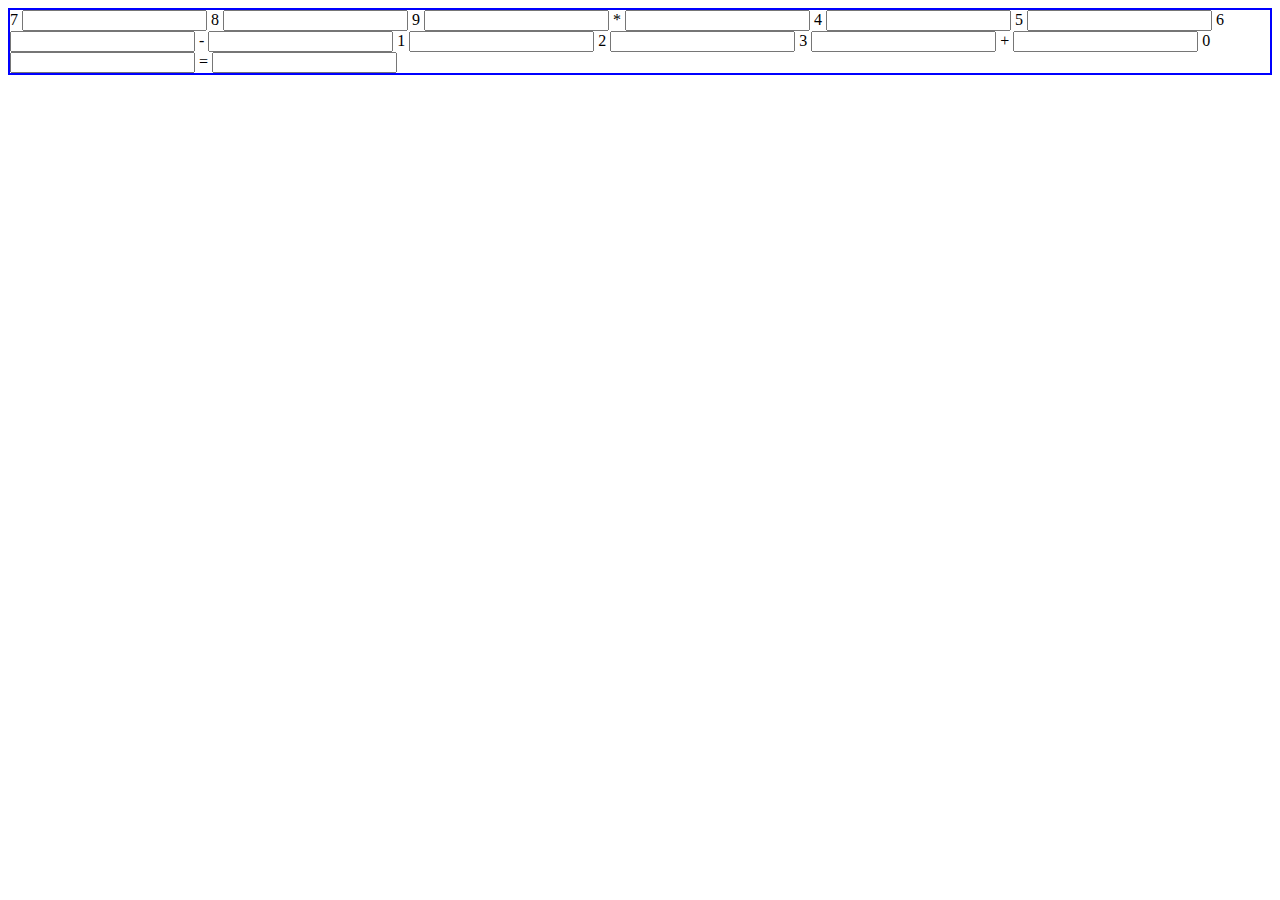
<file: week2/index.html>
<!DOCTYPE html>
<html lang="en">
<head>
    <meta charset="UTF-8">
    <meta name="viewport" content="width=device-width, initial-scale=1.0">
    <title>Document</title>
</head>
<body>
  <form action="" style="border: 2px ,solid,blue">
    <label for="">7</label>
    <input type="" >
    <label for="">8</label>
    <input type="number">
    <label for="">9</label>
    <input type="number">
    <label for="">*</label>
    <input type="">
    <label for="">4</label>
    <input type="number">
    <label for="">5</label>
    <input type="number">
    <label for="">6</label>
    <input type="number">
    <label for="">-</label>
    <input type="">
    <label for="">1</label>
    <input type="number">
    <label for="">2</label>
    <input type="number">
    <label for="">3</label>
    <input type="number">
    <label for="">+</label>
    <input type="">
    <label for="">0</label>
    <input type="number">
    <label for="">=</label>
    <input type="">

  </form>
    








    <script src=></script>
</body>
</html>
</file>
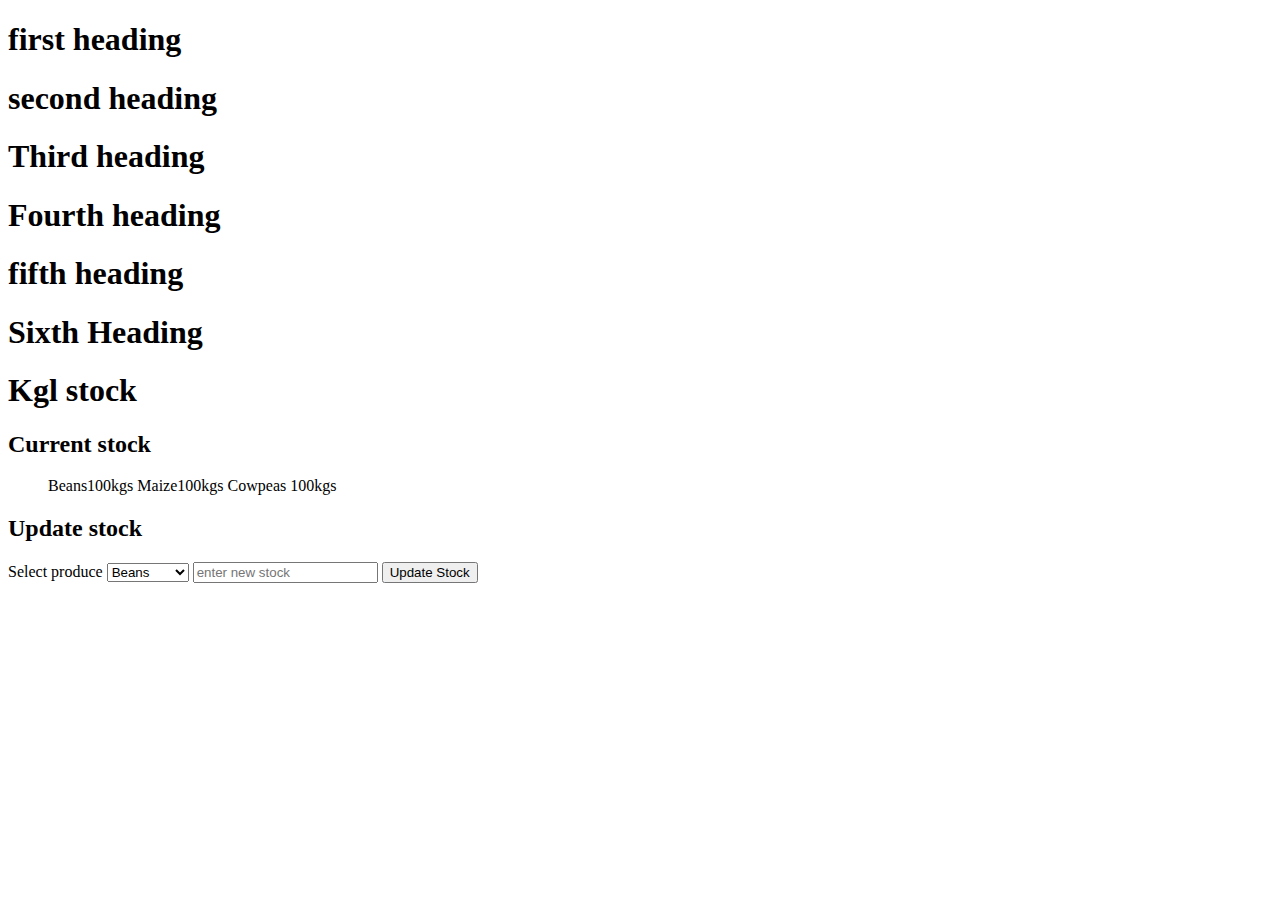
<file: week3/index.html>
<!DOCTYPE html>
<html lang="en">
<head>
    <meta charset="UTF-8">
    <meta name="viewport" content="width=device-width, initial-scale=1.0">
    <title>document</title>
</head>
<body>
    <h1 id="first-heading" class="heading">first heading</h1>
    <h1  class="heading"id="second-heading">second heading</h1>
    <h1 class="heading"id="third-heading">Third heading</h1>
    <h1 class="heading"id="fourth-heading">Fourth heading</h1>
    <h1 class="heading"id="fifth-heading">fifth heading</h1>
    <h1></h1>

    <h1>Kgl stock</h1>
    <h2>Current stock</h2>
    <ul>
        <l1 id="">Beans<span>100kgs</span></l1>
        <l1>Maize<span>100kgs</span></l1>
        <l1>Cowpeas <span>100kgs</span></l1>
        
    </ul>
    <h2>Update stock</h2>
    <label for="">Select produce</label>
    <select name="" id="produce">
        <option value="beans">Beans</option>
        <option value="maize">Maize</option>
        <option value="cowPeas">Cow peas</option>

    </select>
    <input type="" placeholder="enter new stock">
    <button>Update Stock</button>
    <script src="./Dom/dom.js"></script>
</body>
</html>
</file>
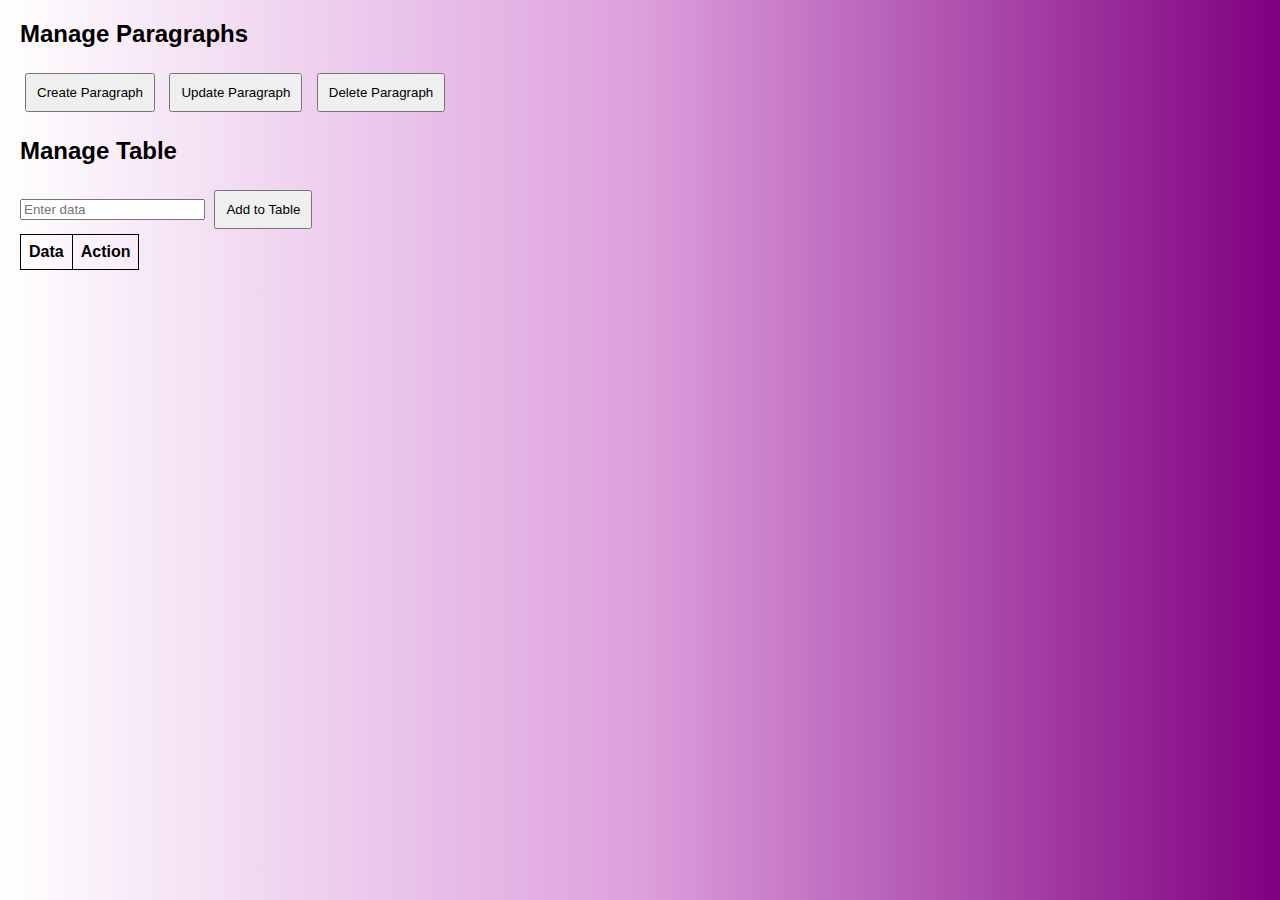
<file: exercises/crudexercise.html>
<!DOCTYPE html>
<html lang="en">
<head>
    <meta charset="UTF-8">
    <meta name="viewport" content="width=device-width, initial-scale=1.0">
    <title>CRUD with Paragraphs and Table</title>
    <style>
        body {
            font-family: Arial, sans-serif;
            margin: 20px;
            background:linear-gradient(to left,purple,plum,white);
            background-size: cover;
        }
        .container {
            margin-bottom: 20px;
        }
        button {
            margin: 5px;
            padding: 10px;
            cursor: pointer;
        }
        table, th, td {
            border: 1px solid black;
            border-collapse: collapse;
            padding: 8px;
        }
        
        
    </style>
</head>
<body>
    <div class="container">
        <h2>Manage Paragraphs</h2>
        <button onclick="createParagraph()">Create Paragraph</button>
        <button onclick="updateParagraph()">Update Paragraph</button>
        <button onclick="deleteParagraph()">Delete Paragraph</button>
        <div id="paragraph-container"></div>
    </div>

    <div class="container">
        <h2>Manage Table</h2>
        <input type="text" id="tableInput" placeholder="Enter data">
        <button onclick="addToTable()">Add to Table</button>
        <table id="dataTable">
            <thead>
                <tr>
                    <th>Data</th>
                    <th>Action</th>
                </tr>
            </thead>
            <tbody></tbody>
        </table>
    </div>

    <script>
        function createParagraph() {
            let para = document.createElement("p");
            para.textContent = "Hope makes no sense till hope becomes flesh";
            para.style.color="Brown"
            para.onclick = function() { editParagraph(this); };
            document.getElementById("paragraph-container").appendChild(para);
        }

        function updateParagraph() {
            let paragraphs = document.querySelectorAll("#paragraph-container p");
            if (paragraphs.length > 0) {
                paragraphs[paragraphs.length - 1].textContent = "Updated Paragraph";
            } else {
                alert("No paragraph to update");
            }
        }

        function deleteParagraph() {
            let paragraphs = document.querySelectorAll("#paragraph-container p");
            if (paragraphs.length > 0) {
                paragraphs[paragraphs.length - 1].remove();
            } else {
                alert("No paragraph to delete");
            }
        }

        function editParagraph(para) {
            let newText = prompt("Edit paragraph text:", para.textContent);
            if (newText !== null) {
                para.textContent = newText;
            }
        }

        function addToTable() {
            let input = document.getElementById("tableInput").value;
            if (input.trim() === "") {
                alert("Enter some data");
                return;
            }
            let table = document.getElementById("dataTable").getElementsByTagName('tbody')[0];
            let row = table.insertRow();
            let cell1 = row.insertCell(0);
            let cell2 = row.insertCell(1);
            
            cell1.textContent = input;
            cell2.innerHTML = '<button onclick="deleteRow(this)">Delete</button>';
            
            document.getElementById("tableInput").value = "";
        }

        function deleteRow(btn) {
            let row = btn.parentNode.parentNode;
            row.parentNode.removeChild(row);
        }
    </script>
</body>
</html>
</file>
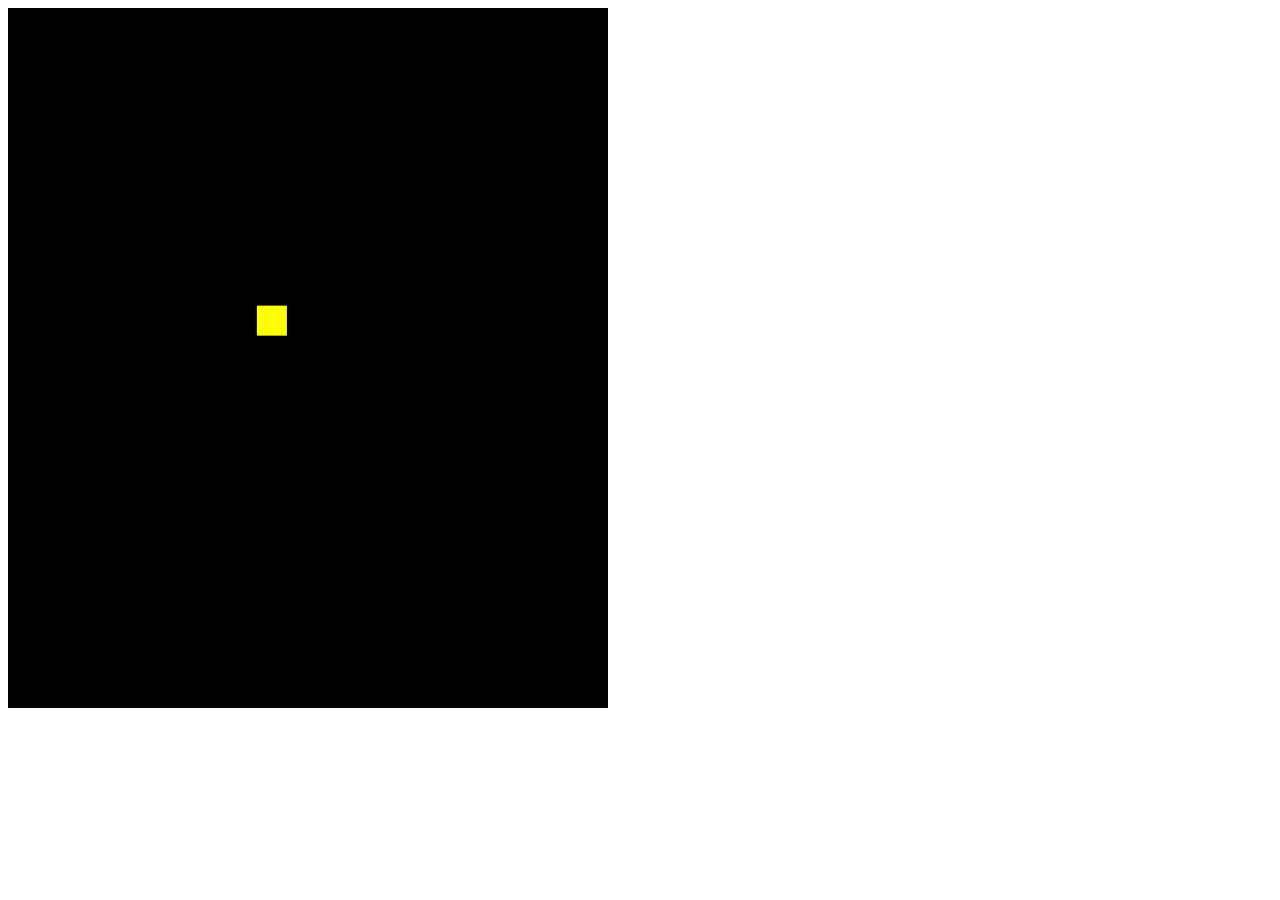
<file: exercises/htmlCanvas.html>
<!DOCTYPE html>
<html>

<head>
    <meta charset="UTF-8">
    <title>Bouncy rect</title>
    <style></style>
</head>

<body>
    <canvas id="gameCanvas" width="600" height="700"></canvas>
    <script>
        // declare variables
        const FPS = 30;//frames/second
        var bs = 30;//ball size
        var bx, by;//ball x & y location to move the ball accross the screen
        var xv, yv;// velocity of the ball how fast the ball shall move
        var canvas, context;//canvas variable
        
        // load canvas
        canvas = document.getElementById("gameCanvas");
        context = canvas.getContext("2d");

        // set up interval (game loop)
        setInterval(update, 1000 / FPS);//calls something every amount set of time 
        
        // ball starting position
        bx = canvas.width / 2;
        by = canvas.height / 2;
        
        // random ball starting speed (between 25 and 100 pps)
        xv = Math.floor(Math.random() * 76 + 25) / FPS;
        yv = Math.floor(Math.random() * 76 + 25) / FPS;
        
        // random ball direction 
        if (Math.floor(Math.random() * 2) == 0) {
            xv = -xv;//meaning it will be going to the other direction of xv 
        }
        if (Math.floor(Math.random() * 2) == 0) {
            yv = -yv;
        }
        
        // update function
        function update() {
            // move the ball
            bx += xv;
            by += yv;
            
            // bounce the ball off each wall
            if (bx - bs / 2 < 0 && xv < 0) {
                xv = -xv;//this reverses x-direction
                
            }
            if (bx + bs / 2 > canvas.width && xv > 0) {
                xv = -xv;
            }
            if (by - bs / 2 < 0 && yv < 0) {
                yv = -yv;//reverses y-direction
            }
            if (by + bs / 2 > canvas.height && yv > 0) {
                yv = -yv;
            }
            
            // draw background and ball
            context.fillStyle = "black";
            context.fillRect(0, 0, canvas.width, canvas.height);
            context.fillStyle = "yellow";
            
            context.fillRect(bx - bs / 2, by - bs / 2, bs, bs);
        }    //calculation to set the size of the ball
    </script>
</body>

</html>
</file>
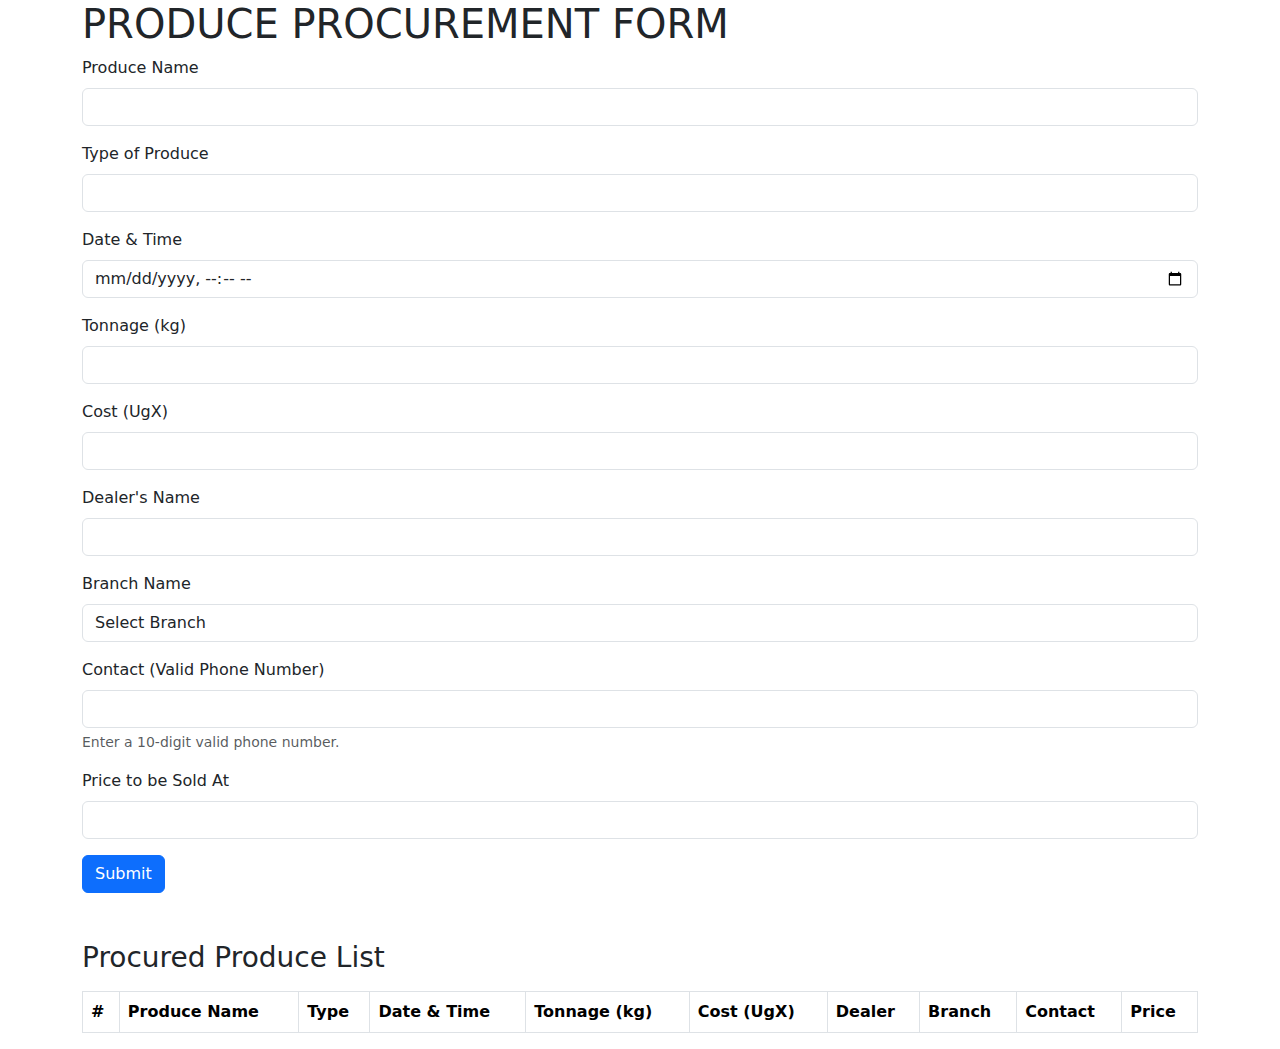
<file: week3/forms.html>
<!DOCTYPE html>

 

<html lang="en">
 

<head>
 

    <meta charset="UTF-8">
 

    <meta name="viewport" content="width=device-width, initial-scale=1.0">
 

    <link href="https://cdn.jsdelivr.net/npm/bootstrap@5.3.3/dist/css/bootstrap.min.css" rel="stylesheet" integrity="sha384-QWTKZyjpPEjISv5WaRU9OFeRpok6YctnYmDr5pNlyT2bRjXh0JMhjY6hW+ALEwIH" crossorigin="anonymous">
 

    <title>Document</title>
 

</head>
 

<body>
 

    <div class="container">
 

        <h1>PRODUCE PROCUREMENT FORM </h1>
 

        <form id="procureForm">
 

            <div class="mb-3">
 

                <label for="produceName" class="form-label">Produce Name</label>
 

                <input type="text" class="form-control" id="produceName" required>
 

            </div>
 

    
 

            <div class="mb-3">
 

                <label for="produceType" class="form-label">Type of Produce</label>
 

                <input type="text" class="form-control" id="produceType" required>
 

            </div>
 

    
 

            <div class="mb-3">
 

                <label for="dateTime" class="form-label">Date & Time</label>
 

                <input type="datetime-local" class="form-control" id="dateTime" required>
 

            </div>
 

    
 

            <div class="mb-3">
 

                <label for="tonnage" class="form-label">Tonnage (kg)</label>
 

            
 

                <input type="number" class="form-control" id="tonnage" min="1" required>
 

                <span class="error" id="tonnage-error"></span>
 

            </div>
 

    
 

            <div class="mb-3">
 

                <label for="cost" class="form-label">Cost (UgX)</label>
 

                <input type="number" class="form-control" id="cost" min="1" required>
 

            </div>
 

    
 

            <div class="mb-3">
 

                <label for="dealerName" class="form-label">Dealer's Name</label>
 

                <input type="text" class="form-control" id="dealerName" required>
 

            </div>
 

    
 

            <div class="mb-3">
 

                <label for="branchName" class="form-label">Branch Name</label>
 

                <select class="form-control" id="branchName" required>
 

                    <option selected disabled>Select Branch</option>
 

                    <option value="Branch 1">Maganjo</option>
 

                    <option value="Branch 2">Matuga</option>
 

                </select>
 

            </div>
 

    
 

            <div class="mb-3">
 

                <label for="contact" class="form-label">Contact (Valid Phone Number)</label>
 

                <input type="tel" class="form-control" id="contact" pattern="[0-9]{10}" required>
 

                <div class="form-text">Enter a 10-digit valid phone number.</div>
 

            </div>
 

    
 

            <div class="mb-3">
 

                <label for="priceToSell" class="form-label">Price to be Sold At</label>
 

                <input type="number" class="form-control" id="priceToSell" min="1" required>
 

            </div>
 

    
 

            <button type="submit" class="btn btn-primary">Submit</button>
 

        </form>
 

    
 

        <h3 class="mt-5">Procured Produce List</h3>
 

        <table class="table table-bordered mt-3">
 

            <thead>
 

                <tr>
 

                    <th>#</th>
 

                    <th>Produce Name</th>
 

                    <th>Type</th>
 

                    <th>Date & Time</th>
 

                    <th>Tonnage (kg)</th>
 

                    <th>Cost (UgX)</th>
 

                    <th>Dealer</th>
 

                    <th>Branch</th>
 

                    <th>Contact</th>
 

                    <th>Price</th>
 

                </tr>
 

            </thead>
 

            <tbody id="procuredTableBody">  <!-- This is where JavaScript dynamically adds new rows. -->
 

                <!-- Data will be displayed here -->
 

            </tbody>
 

        </table>
 

</body>
 

<script src="./forms.js"></script>
 

</html>
</file>
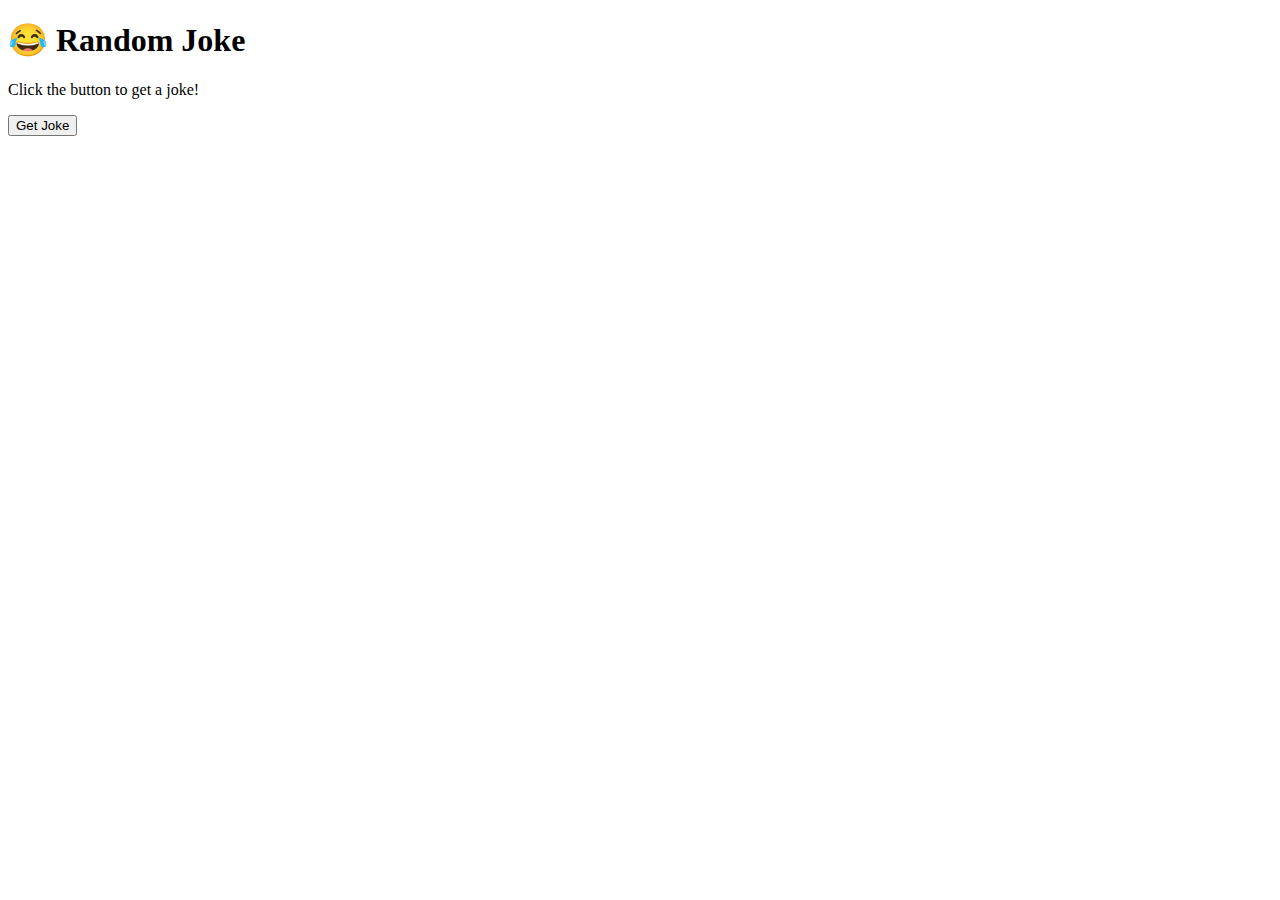
<file: week4/api.html>
<!DOCTYPE html>
<html lang="en">
<head>
    <meta charset="UTF-8">
    <meta name="viewport" content="width=device-width, initial-scale=1.0">
    <title>Joke Generator</title>
</head>
<body>
    <h1>😂 Random Joke</h1>
    <p id="joke">Click the button to get a joke!</p>
    <button onclick="getJoke()">Get Joke</button>

    <script>
        function getJoke() {
            fetch("https://official-joke-api.appspot.com/random_joke")
                .then(response => response.json())
                .then(data => {
                    document.getElementById("joke").textContent = data.setup + " - " + data.punchline;
                })
                .catch(error => console.log("❌ Error:", error));
        }
    </script>
</body>
</html>
</file>
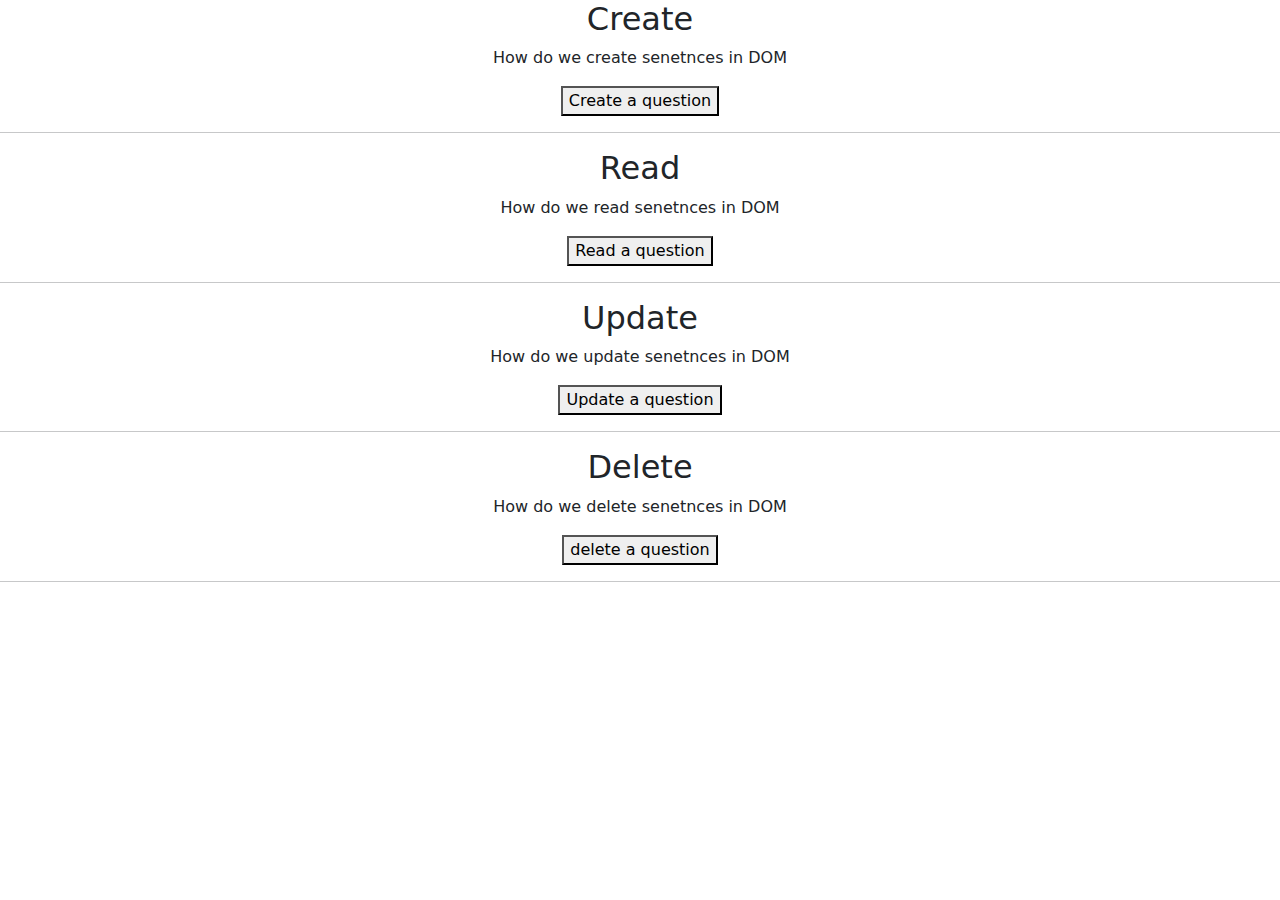
<file: week3/Dom/crud.html>
<!DOCTYPE html>
<html lang="en">
<head>
    <meta charset="UTF-8">
    <meta name="viewport" content="width=device-width, initial-scale=1.0">
    <title>Document</title>
    <link href="https://cdn.jsdelivr.net/npm/bootstrap@5.3.3/dist/css/bootstrap.min.css" rel="stylesheet" integrity="sha384-QWTKZyjpPEjISv5WaRU9OFeRpok6YctnYmDr5pNlyT2bRjXh0JMhjY6hW+ALEwIH" crossorigin="anonymous">
</head>
<body> 
    <section style=" text-align: center;">
        <div class="card-header">
            <h2>Create</h2>
            <div class="card-body">
                <p id="create-qn">How do we create senetnces in DOM</p>
                
                <div>
                    <button  id="btn"   >Create a question</button>
                </div>
            </div>
        </div>
    </section>
    <span><hr></span>
    <section style=" text-align: center;">
        <div class="card-header">
            <h2>Read</h2>
            <div class="card-body">
                <p id="read-qn">How do we read senetnces in DOM</p>
                
                <div>
                    <span><button id="btn"  >Read a question</button></span>
                </div>
            </div>
        </div>
    </section>
    <span><hr></span>
    <section style=" text-align: center;">
        <div class="card-header">
            <h2>Update</h2>
            <div class="card-body">
                <p id="update-qn">How do we update senetnces in DOM</p>
                
                <div>
                    <span><button  id="btn"  >Update a question</button></span>
                </div>
            </div>
        </div>
    </section>
    <span><hr></span>

    <section style=" text-align: center;">
        <div class="card-header">
            <h2>Delete</h2>
            <div class="card-body">
                <p id="delete-qn">How do we delete senetnces in DOM</p>
                
                <div>
                    <span><button  id="btn" >delete a question</button></span>
                </div>
            </div>
        </div>
    </section>
    <span><hr></span>
    
    
    
    <script src="../events.js"></script>
    <script src="https://cdn.jsdelivr.net/npm/bootstrap@5.3.3/dist/js/bootstrap.bundle.min.js" integrity="sha384-YvpcrYf0tY3lHB60NNkmXc5s9fDVZLESaAA55NDzOxhy9GkcIdslK1eN7N6jIeHz" crossorigin="anonymous"></script>
</body>
</html>
</file>
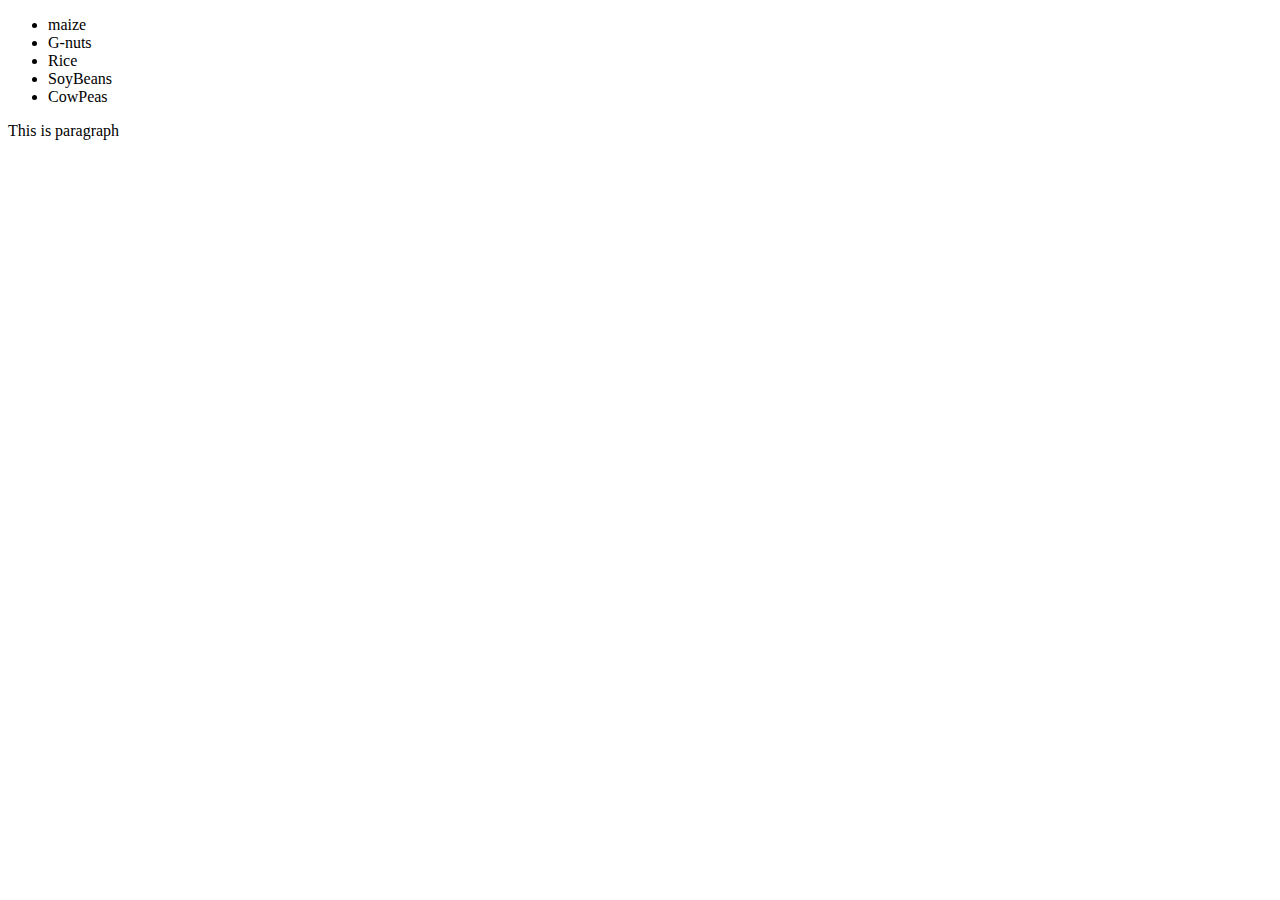
<file: week3/Dom/family.html>
<!DOCTYPE html>
<html lang="en">
<head>
    <meta charset="UTF-8">
    <meta name="viewport" content="width=device-width, initial-scale=1.0">
    <title>Document</title>
</head>
<body>
    <ul id="produce">
        <li id="first">maize</li>
        <li id="second">G-nuts</li>
        <li id="third">Rice</li>
        <li id="forth">SoyBeans</li>
        <li id="fifth">CowPeas</li>
    </ul>
    <div id="text">
        <p>This is paragraph</p>
    </div>



    <script src="../traverse.js"></script>
</body>
</html>
</file>
